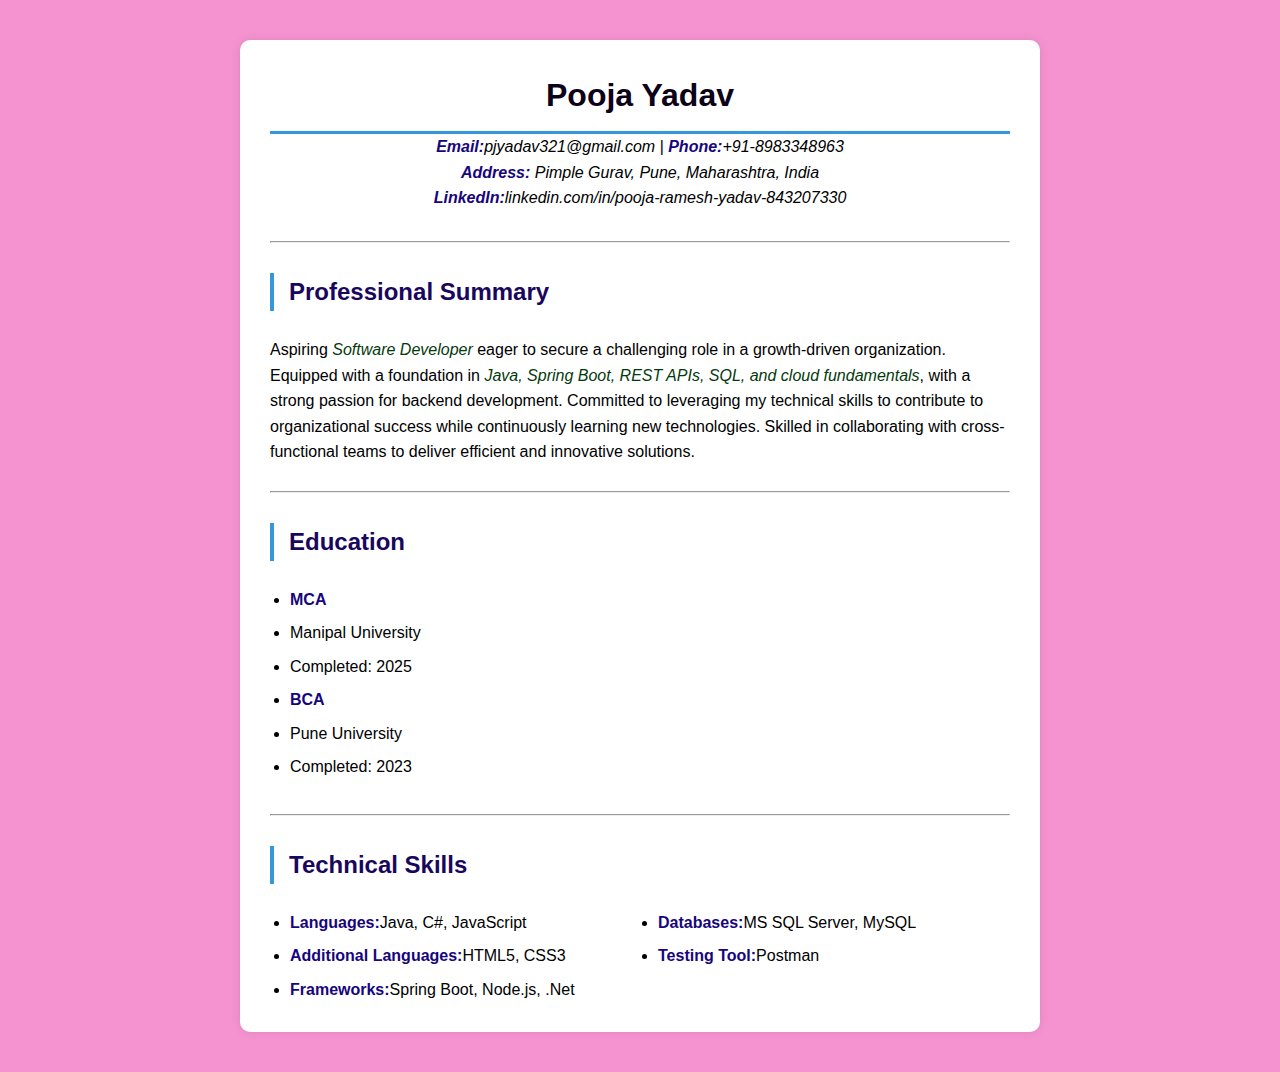
<file: Assignment1/index.html>
<!DOCTYPE html>
<html lang="en">
<head>
    <meta charset="UTF-8">
    <meta name="viewport" content="width=device-width, initial-scale=1.0">
    <title>Pooja Yadav-Resume</title>
    <style>
        *{
            margin: 0px;
            padding: 0px;
            box-sizing: border-box;
        }
        body{
            font-family: Arial, Helvetica, sans-serif;
            line-height: 1.6;
            margin: 40px;
            background-color: #f593d1;
        }
        .container{
            max-width: 800px;
            margin: 0 auto;
            background-color: white;
            padding: 30px;
            border-radius: 10px;
            box-shadow: 0 0 10px rgba(0,0,0,0.1);
        }

        h1{
            color: rgb(12, 3, 24);
            text-align: center;
            border-bottom: 3px solid #3498db;
            padding-bottom: 10px;
        }
        h2{
            color: #19075d;
            border-left: 4px solid #3498db;
            padding-left: 15px;
            margin-top: 30px;
        }
        .contact-info{
            text-align: center;
            margin-bottom: 30px;
            font-style: italic;
        }
        ul{
            list-style-type: disc;
            margin-left: 20px;

        }
        li{
            margin-bottom: 8px;
        }
        .skills ul{
            columns: 2;
        }
        strong{
            color: #17057d;
        }
        em{
            color: rgb(4, 57, 12);
        }
    </style>
</head>
<body>
    <div class="container">
        <h1>Pooja Yadav</h1>
        <div class="contact-info">
            <p><strong>Email:</strong>pjyadav321@gmail.com | <strong>Phone:</strong>+91-8983348963</p>
            <p><strong>Address:</strong> Pimple Gurav, Pune, Maharashtra, India</p>
            <p><strong>LinkedIn:</strong>linkedin.com/in/pooja-ramesh-yadav-843207330</p>
        </div>
        <hr>
        <h2>Professional Summary</h2><br>
        <p>
            Aspiring <em>Software Developer</em> eager to secure a challenging role in a growth-driven organization. 
            Equipped with a foundation in <em>Java, Spring Boot, REST APIs, SQL, and cloud fundamentals</em>, with a strong passion for backend development. 
            Committed to leveraging my technical skills to contribute to organizational success while continuously learning new technologies. 
            Skilled in collaborating with cross-functional teams to deliver efficient and innovative solutions. 
        </p><br>
        <hr>
        <h2>Education</h2><br>
        <ul>
            <li><strong>MCA</strong></li>
            <li>Manipal University</li>
            <li>Completed: 2025</li>
        </ul>
        <ul>
            <li><strong>BCA</strong></li>
            <li>Pune University</li>
            <li>Completed: 2023</li>
        </ul><br>
        <hr>

        <h2>Technical Skills</h2><br>
        <div class="skills">
            <ul>
                <li><strong>Languages:</strong>Java, C#, JavaScript</li>
                <li><strong>Additional Languages:</strong>HTML5, CSS3</li>
                <li><strong>Frameworks:</strong>Spring Boot, Node.js, .Net</li>
                <li><strong>Databases:</strong>MS SQL Server, MySQL</li>
                <li><strong>Testing Tool:</strong>Postman</li>
            </ul>
        </div>
    </div>
</body>
</html>
</file>
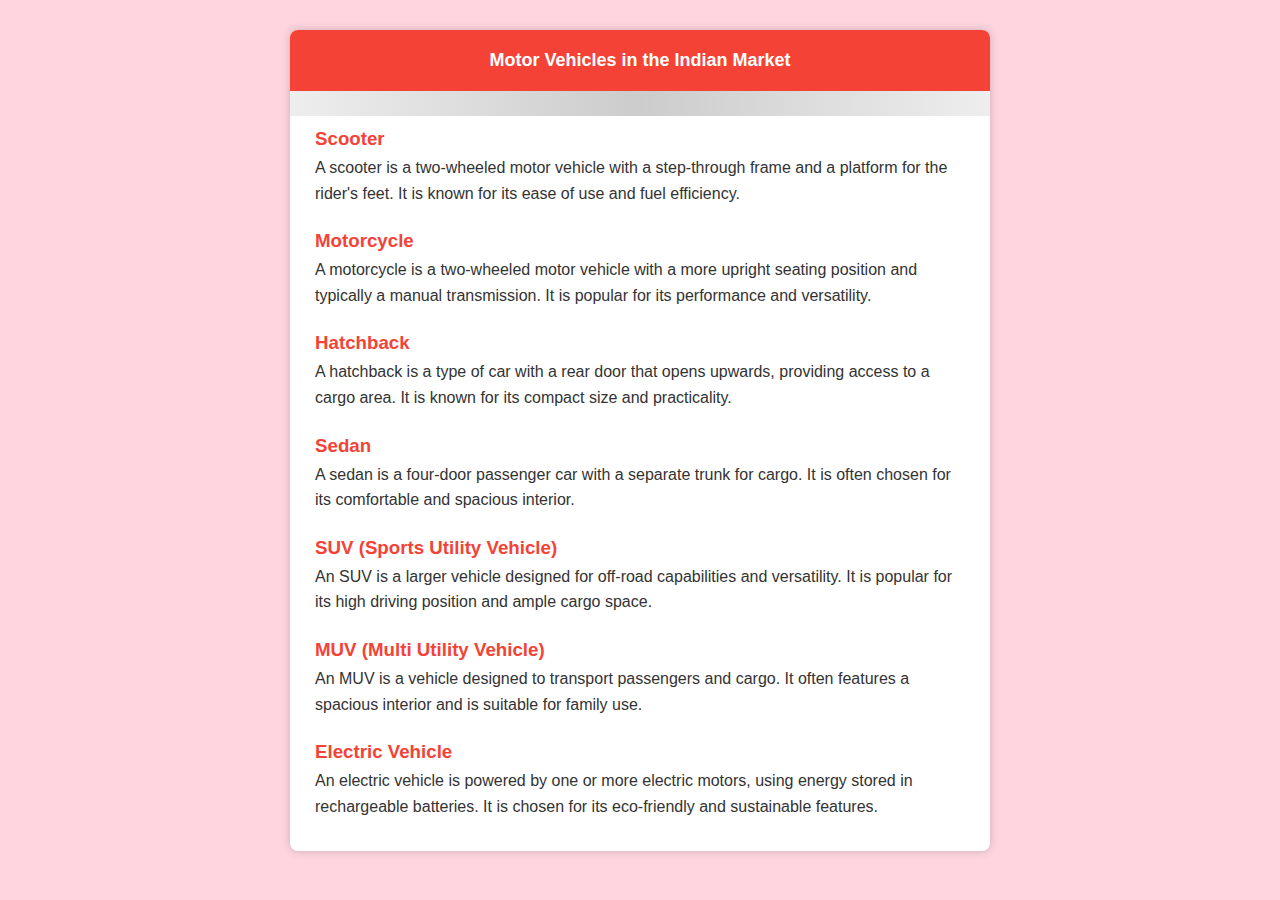
<file: Assignment2/index.html>
<!DOCTYPE html>
<html lang="en">
<head>
  <meta charset="UTF-8" />
  <meta name="viewport" content="width=device-width, initial-scale=1.0"/>
  <title>Motor Vehicles in the Indian Market</title>
  <style>
    *{
        margin: 0px;
        padding: 0px;
        box-sizing: border-box;
    }
    body {
      font-family: Arial, sans-serif;
      background-color: #ffd6e0;
    }

    .container {
      max-width: 700px;
      margin: 30px auto;
      background-color: white;
      border-radius: 8px;
      box-shadow: 0 0 10px rgba(0,0,0,0.2);
      padding-bottom: 20px;
    }

    .header {
      background-color: #f44336;
      color: white;
      text-align: center;
      padding: 20px;
      font-size: 18px;
      font-weight: bold;
      border-top-left-radius: 8px;
      border-top-right-radius: 8px;
    }

    .vehicle-type {
      padding: 12px 25px;
    }

    .vehicle-type h3 {
      color: #f44336;
      margin-bottom: 5px;
    }

    .vehicle-type p {
      color: #333;
      margin: 0;
      line-height: 1.6;
    }

    .divider {
      height: 25px;
      background: linear-gradient(to right, #eee, #ccc, #eee);
    }
  </style>
</head>
<body>
   <div class="container">
    <div class="header">Motor Vehicles in the Indian Market</div>
    <div class="divider"></div>

    <div class="vehicle-type">
      <h3>Scooter</h3>
      <p>A scooter is a two-wheeled motor vehicle with a step-through frame and a platform for the rider's feet. It is known for its ease of use and fuel efficiency.</p>
    </div>

    <div class="vehicle-type">
      <h3>Motorcycle</h3>
      <p>A motorcycle is a two-wheeled motor vehicle with a more upright seating position and typically a manual transmission. It is popular for its performance and versatility.</p>
    </div>

    <div class="vehicle-type">
      <h3>Hatchback</h3>
      <p>A hatchback is a type of car with a rear door that opens upwards, providing access to a cargo area. It is known for its compact size and practicality.</p>
    </div>

    <div class="vehicle-type">
      <h3>Sedan</h3>
      <p>A sedan is a four-door passenger car with a separate trunk for cargo. It is often chosen for its comfortable and spacious interior.</p>
    </div>

    <div class="vehicle-type">
      <h3>SUV (Sports Utility Vehicle)</h3>
      <p>An SUV is a larger vehicle designed for off-road capabilities and versatility. It is popular for its high driving position and ample cargo space.</p>
    </div>

    <div class="vehicle-type">
      <h3>MUV (Multi Utility Vehicle)</h3>
      <p>An MUV is a vehicle designed to transport passengers and cargo. It often features a spacious interior and is suitable for family use.</p>
    </div>

    <div class="vehicle-type">
      <h3>Electric Vehicle</h3>
      <p>An electric vehicle is powered by one or more electric motors, using energy stored in rechargeable batteries. It is chosen for its eco-friendly and sustainable features.</p>
    </div>
  </div>
</body>
</html>
</file>
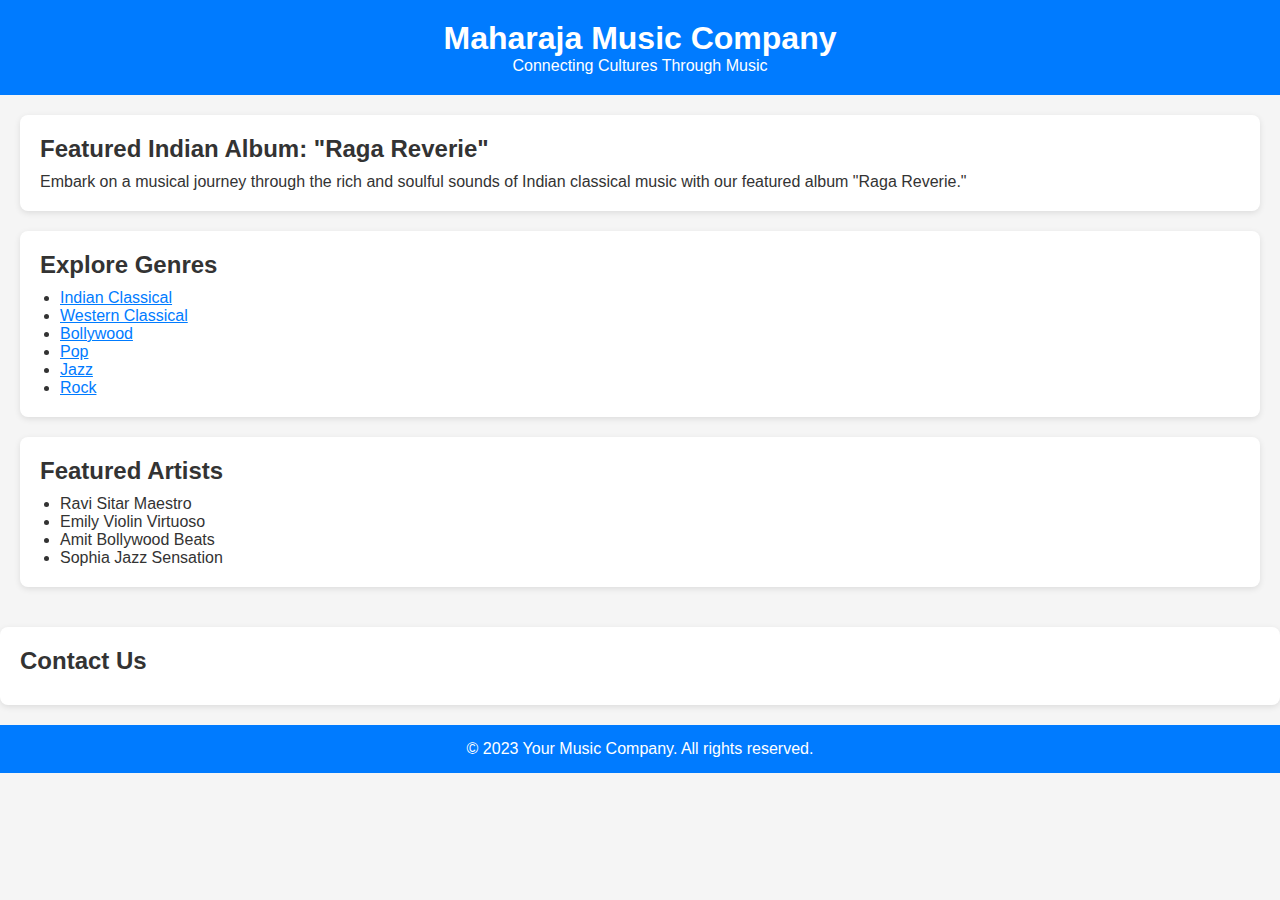
<file: Assignment3/index.html>
<!DOCTYPE html>
<html lang="en">
<head>
  <meta charset="UTF-8" />
  <meta name="viewport" content="width=device-width, initial-scale=1.0"/>
  <title>Your Music Company</title>
  <link rel="stylesheet" href="style.css" />
</head>
<body>
  <header>
    <h1>Maharaja Music Company</h1>
    <p>Connecting Cultures Through Music</p>
  </header>

  <main>
    <section class="card">
      <h2>Featured Indian Album: "Raga Reverie"</h2>
      <p>Embark on a musical journey through the rich and soulful sounds of Indian classical music with our featured album "Raga Reverie."</p>
    </section>

    <section class="card">
      <h2>Explore Genres</h2>
      <ul>
        <li><a href="#">Indian Classical</a></li>
        <li><a href="#">Western Classical</a></li>
        <li><a href="#">Bollywood</a></li>
        <li><a href="#">Pop</a></li>
        <li><a href="#">Jazz</a></li>
        <li><a href="#">Rock</a></li>
      </ul>
    </section>

    <section class="card">
      <h2>Featured Artists</h2>
      <ul>
        <li>Ravi Sitar Maestro</li>
        <li>Emily Violin Virtuoso</li>
        <li>Amit Bollywood Beats</li>
        <li>Sophia Jazz Sensation</li>
      </ul>
    </section>
  </main>

  <section class="card">
    <h2>Contact Us</h2>
  </section>
  <footer>
    <p>&copy; 2023 Your Music Company. All rights reserved.</p>
  </footer>
</body>
</html>
</file>
<file: Assignment3/style.css>
* {
  margin: 0;
  padding: 0;
  box-sizing: border-box;
 
}

body {
  background-color: #f5f5f5;
  color: #333;
   font-family: Arial, sans-serif;
}

header {
  background-color: #007bff;
  color: white;
  text-align: center;
  padding: 20px;
}

main {
  padding: 20px;
}

.card {
  background-color: white;
  margin-bottom: 20px;
  padding: 20px;
  border-radius: 8px;
  box-shadow: 0 2px 6px rgba(0, 0, 0, 0.1);
}

.card h2 {
  margin-bottom: 10px;
}

.card ul {
  list-style-type: disc;
  padding-left: 20px;
}

.card a {
  color: #007bff;
}

.card a:hover {
  text-decoration: underline;
}

footer {
  background-color: #007bff;
  color: white;
  text-align: center;
  padding: 15px;
  margin-top: 20px;
}
</file>
